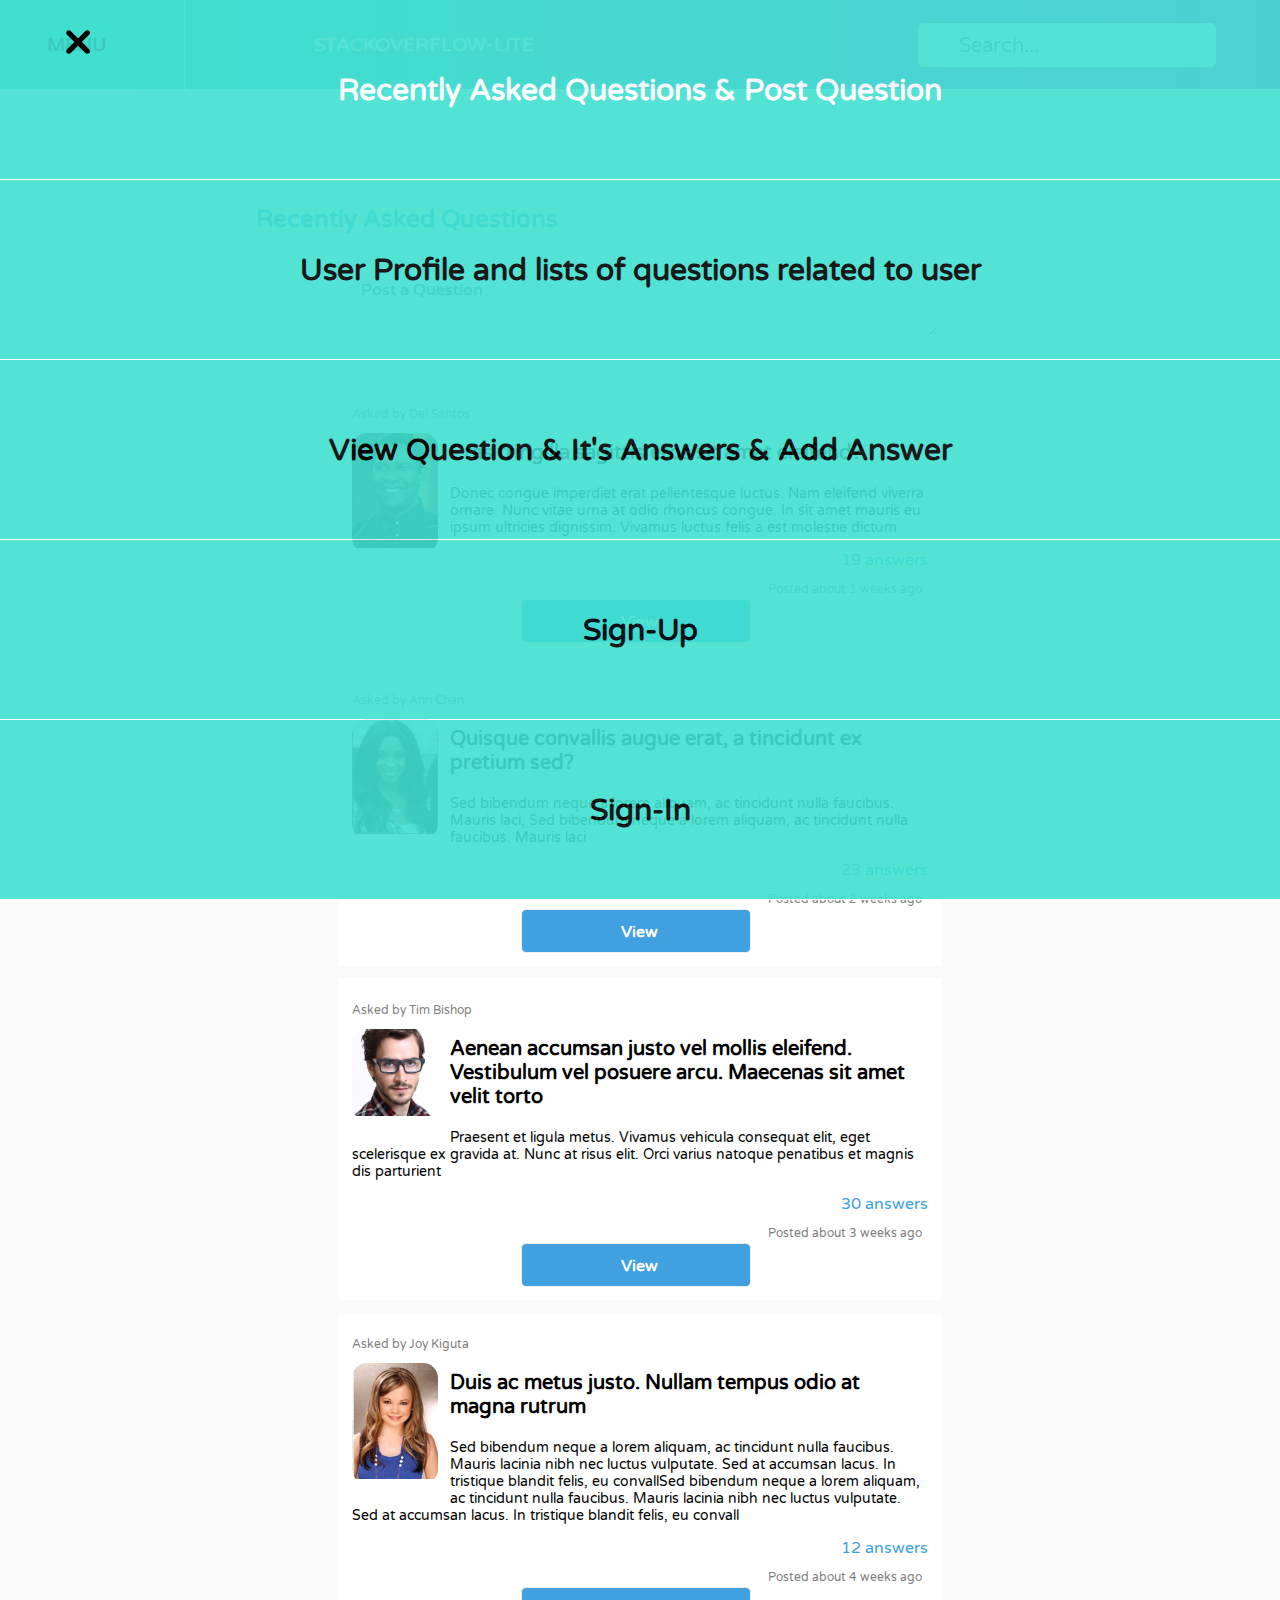
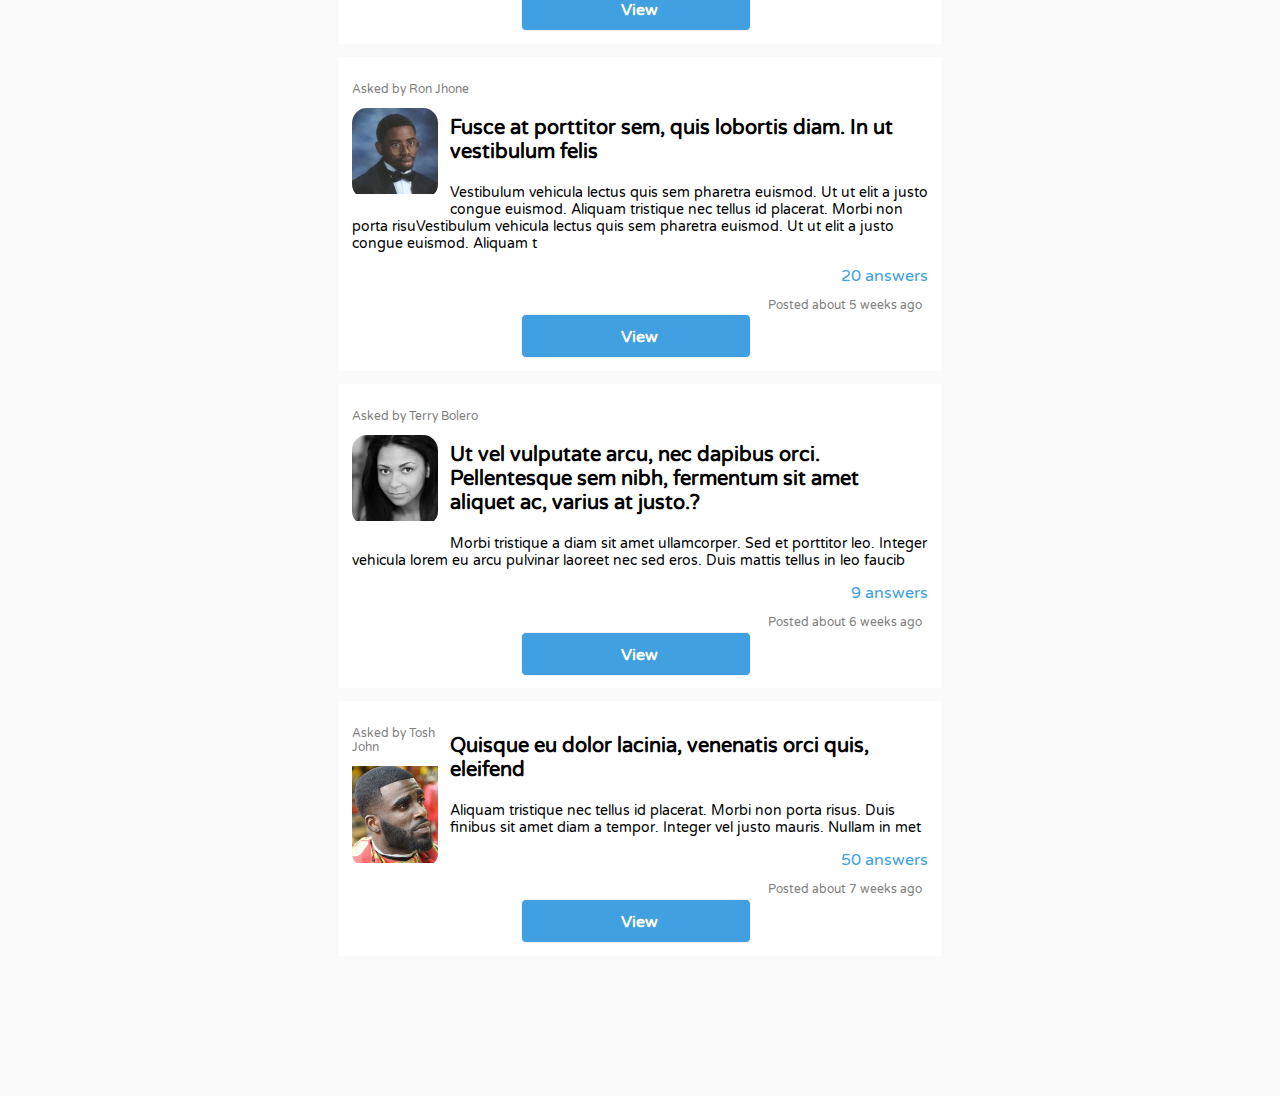
<file: index.html>
<!DOCTYPE html>

<html>

	<head>
		<title>Recently Added Questions</title>
		<meta charset="utf-8">
		<meta name="description" content="The only platform you need to get the answers to your questions.">
		<meta name="keywords" content="questions, answers">
		<link rel="icon" type="image/png" href="images/logo.png" >
		<meta http-equiv="X-UA-Compatible" content="IE=edge">
		<meta name="viewport" content="width=device-width, initial-scale=1">
		<link rel="stylesheet" href="css/main.css" type="text/css">
		<link href="https://fonts.googleapis.com/css?family=Varela+Round" rel="stylesheet">
		<link rel="stylesheet" href="https://use.fontawesome.com/releases/v5.2.0/css/all.css" integrity="sha384-hWVjflwFxL6sNzntih27bfxkr27PmbbK/iSvJ+a4+0owXq79v+lsFkW54bOGbiDQ" crossorigin="anonymous">
	</head>

	<body>
		<div class="whole bg-color">
				<nav>
						<div class="inner-nav" id="menu">
							<div id="menu" class="menu-button fl-l cl-n">
								<i class="fas fa-lg fa-bars"></i>
							</div>

							<h3 id="menu-word" class="f-w-800 fl-l">MENU</h3>
						</div>

						<h3 class="upper m-l-10">StackOverflow-Lite </h3>
						
						<div class="search-box right-addon">
							<i class="fas pos fa-lg fa-search"></i>
							<input type="text" class="search-input" placeholder="Search...">
						</div>
				</nav>

				  <div id="closer" class="close hide">
				  	&#xd7;
				  </div>

  

      <div class="menubody not-visible" id="bodyMenu" >
        <ul>
          <li class="menu-item" ><a href="index.html" class="active">Recently Asked Questions & Post Question</a></li>
          <li class="menu-item" ><a href="UserProfile.html">User Profile and lists of questions related to user</a></li>
          <li class="menu-item" ><a href="ViewQuestion.html">View Question & It's Answers & Add Answer</a></li>
          <li class="menu-item" ><a href="Sign-Up.html">Sign-Up</a></li>
          <li class="menu-item" ><a href="Sign-In.html">Sign-In</a></li>
        </ul>
      </div>

      <h2 class="title themecolor-text">Recently Asked Questions</h2>
			<div class="main-box">
			

				<div class="q-box">
					<textarea id="open-modal" type="" placeholder="Post a Question" ></textarea>
				</div>

				<div class="q-box">

					<p class="q-name fs-12">Asked by Del Santos</p>
					<div class="q-pic">
						<img src="images/user.jpg" />
					</div>

					

					<p class="q-que fs-20 fw-800 ">Cras fringilla sagittis eros sit amet eleifend?</p>

					<p class="q-que-xtr fs-14"> Donec congue imperdiet erat pellentesque luctus. Nam eleifend viverra ornare. Nunc vitae urna at odio rhoncus congue. In sit amet mauris eu ipsum ultricies dignissim. Vivamus luctus felis a est molestie dictum</p>


					
					<div class="specs">
						<div class="spec-answ themecolor-text"><i class="fas fa-pencil-alt"></i> 19 answers</div>
					</div>

					<p class="q-time fs-12 fw-200 ta-r p-r-1">Posted about 1 weeks ago</p>

					<button class="view themecolor-bg  view txt-wht pointer">View</button>
				
				 </div>

				

				 <div class="q-box">

				 	<p class="q-name fs-12">Asked by Ann Chan</p>

					<div class="q-pic">
						<img src="images/six.jpg" />
					</div>
					
					<p class="q-que fs-20 fw-800 ">Quisque convallis augue erat, a tincidunt ex pretium sed?</p>

					<p class="q-que-xtr fs-14">Sed bibendum neque a lorem aliquam, ac tincidunt nulla faucibus. Mauris laci, Sed bibendum neque a lorem aliquam, ac tincidunt nulla faucibus. Mauris laci</p>

					<div class="specs">
						<div class="spec-answ themecolor-text"><i class="fas fa-pencil-alt"></i> 23 answers</div>
					</div>

					<p class="q-time fs-12 fw-200 ta-r p-r-1">Posted about 2 weeks ago</p>

					<button class="view themecolor-bg txt-wht pointer">View</button>
				 </div>

				 

				 <div class="q-box">

				 	<p class="q-name fs-12">Asked by Tim Bishop</p>

					<div class="q-pic">
						<img src="images/two.jpg" />
					</div>
					
					<p class="q-que fs-20 fw-800">Aenean accumsan justo vel mollis eleifend. Vestibulum vel posuere arcu. Maecenas sit amet velit torto</p>

					<p class="q-que-xtr fs-14">Praesent et ligula metus. Vivamus vehicula consequat elit, eget scelerisque ex gravida at. Nunc at risus elit. Orci varius natoque penatibus et magnis dis parturient </p>

					<div class="specs">
						<div class="spec-answ themecolor-text"><i class="fas fa-pencil-alt"></i> 30 answers</div>
					</div>

					<p class="q-time fs-12 fw-200 ta-r p-r-1">Posted about 3 weeks ago</p>

					<button class="view themecolor-bg txt-wht pointer">View</button>
				 </div>

				

				 <div class="q-box">

				 	<p class="q-name fs-12">Asked by Joy Kiguta</p>

					<div class="q-pic">
						<img src="images/five.jpg" />
					</div>
					
					<p class="q-que fs-20 fw-800 ">Duis ac metus justo. Nullam tempus odio at magna rutrum</p>

					<p class="q-que-xtr fs-14">Sed bibendum neque a lorem aliquam, ac tincidunt nulla faucibus. Mauris lacinia nibh nec luctus vulputate. Sed at accumsan lacus. In tristique blandit felis, eu convallSed bibendum neque a lorem aliquam, ac tincidunt nulla faucibus. Mauris lacinia nibh nec luctus vulputate. Sed at accumsan lacus. In tristique blandit felis, eu convall</p>

					<div class="specs">
						<div class="spec-answ themecolor-text"><i class="fas fa-pencil-alt"></i> 12 answers</div>
					</div>

					<p class="q-time fs-12 fw-200 ta-r p-r-1">Posted about 4 weeks ago</p>

					<button class="view themecolor-bg txt-wht pointer">View</button>
				 </div>

				

				 <div class="q-box">

				 	<p class="q-name fs-12">Asked by Ron Jhone</p>

					<div class="q-pic">
						<img src="images/three.jpg" />
					</div>
					
					<p class="q-que fs-20 fw-800 ">Fusce at porttitor sem, quis lobortis diam. In ut vestibulum felis</p>

					<p class="q-que-xtr fs-14" >Vestibulum vehicula lectus quis sem pharetra euismod. Ut ut elit a justo congue euismod. Aliquam tristique nec tellus id placerat. Morbi non porta risuVestibulum vehicula lectus quis sem pharetra euismod. Ut ut elit a justo congue euismod. Aliquam t</p>


					<div class="specs">
						<div class="spec-answ themecolor-text"><i class="fas fa-pencil-alt"></i> 20 answers</div>
					</div>


					<p class="q-time fs-12 fw-200 ta-r p-r-1">Posted about 5 weeks ago</p>

					<button class="view themecolor-bg txt-wht pointer">View</button>
				 </div>

				

				 <div class="q-box">

				 	<p class="q-name fs-12">Asked by Terry Bolero</p>

					<div class="q-pic">
						<img src="images/four.jpg" />
					</div>
					
					<p class="q-que fs-20 fw-800 "> Ut vel vulputate arcu, nec dapibus orci. Pellentesque sem nibh, fermentum sit amet aliquet ac, varius at justo.?</p>

					<p class="q-que-xtr fs-14">Morbi tristique a diam sit amet ullamcorper. Sed et porttitor leo. Integer vehicula lorem eu arcu pulvinar laoreet nec sed eros. Duis mattis tellus in leo faucib</p>

					<div class="specs">
						<div class="spec-answ themecolor-text"><i class="fas fa-pencil-alt"></i> 9 answers</div>
					</div>

					<p class="q-time fs-12 fw-200 ta-r p-r-1">Posted about 6 weeks ago</p>

					<button class="view themecolor-bg txt-wht pointer">View</button>
				 </div>

				 

				 <div class="q-box">
					<div class="q-pic">

						<p class="q-name fs-12">Asked by Tosh John</p>

						<img src="images/one.jpg" />
					</div>
					
					<p class="q-que fs-20 fw-800">Quisque eu dolor lacinia, venenatis orci quis, eleifend</p>

					<p class="q-que-xtr fs-14">Aliquam tristique nec tellus id placerat. Morbi non porta risus. Duis finibus sit amet diam a tempor. Integer vel justo mauris. Nullam in met</p>


					<div class="specs">
						<div class="spec-answ themecolor-text"><i class="fas fa-pencil-alt"></i> 50 answers</div>
					</div>


					<p class="q-time fs-12 fw-200 ta-r p-r-1">Posted about 7 weeks ago</p>

					<button class="view themecolor-bg txt-wht pointer">View</button>
				 </div>

			

			</div>

		</div>

		<div class="overlay is-hidden" id="overlay">

		  <div class="modal-content">

			<span class="button-close" id="close-modal"></span>

			<div class="q-box">
			<h3>Post a Question</h3>

			<input type="text" placeholder="Title">
			<textarea class="add-que">Description......make your question as descriptive as possible</textarea>
			<button class="themecolor-bg w-40 fl-r txt-wht pointer">Post question</button>
			</div>

		  </div>

		</div>

		
	</body>

	 <script type="text/javascript" src="js/main.js"></script>
	 	

</html>
</file>
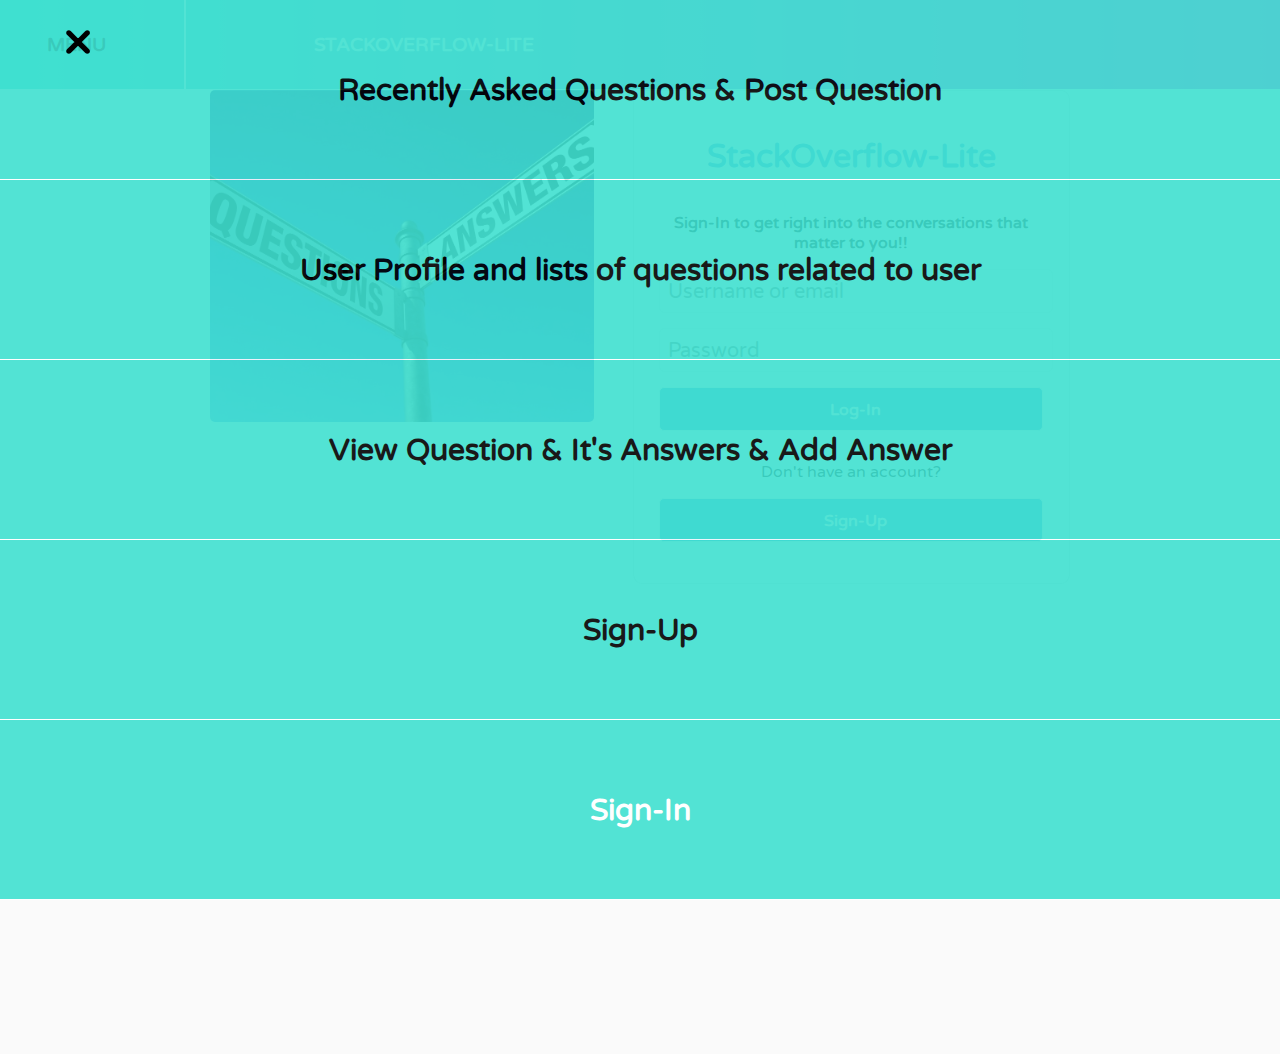
<file: Sign-In.html>
<!DOCTYPE html>
<html>
	
	<head>
		<title>Sign-In</title>
		<meta charset="utf-8">
		<meta name="description" content="The only platform you need to get the answers to your questions.">
		<meta name="keywords" content="questions, answers">
		<meta http-equiv="X-UA-Compatible" content="IE=edge">
		<meta name="viewport" content="width=device-width, initial-scale=1, shrink-to-fit=no">
		<link href="https://fonts.googleapis.com/css?family=Varela+Round" rel="stylesheet">
		<link rel="stylesheet" href="css/main.css" type="text/css">
		<link rel="stylesheet" href="https://use.fontawesome.com/releases/v5.2.0/css/all.css" integrity="sha384-hWVjflwFxL6sNzntih27bfxkr27PmbbK/iSvJ+a4+0owXq79v+lsFkW54bOGbiDQ" crossorigin="anonymous">
		<link rel="icon" type="image/png" href="images/logo.png" >
	</head>

	<body>
		<div class="auth-page container">

			<nav>
					<div class="inner-nav" id="menu">
						<div id="menu" class="menu-button fl-l cl-n">
							<i class="fas fa-lg fa-bars"></i>
						</div>

						<h3 id="menu-word" class="f-w-800 fl-l">MENU</h3>
					</div>

					<h3 class="upper m-l-10">StackOverflow-Lite </h3>
				
				
			</nav>

				  <div id="closer" class="close hide">
				  	&#xd7;
				  </div>

  

      <div class="menubody not-visible" id="bodyMenu" >
        <ul>
          <li class="menu-item" ><a href="index.html">Recently Asked Questions & Post Question</a></li>
          <li class="menu-item" ><a href="UserProfile.html">User Profile and lists of questions related to user</a></li>
          <li class="menu-item" ><a href="ViewQuestion.html">View Question & It's Answers & Add Answer</a></li>
          <li class="menu-item" ><a href="Sign-Up.html">Sign-Up</a></li>
          <li class="menu-item" ><a href="Sign-In.html" class="active">Sign-In</a></li>
        </ul>
      </div>

			<div class="auth-page-centerbox">

				<div class="auth-page-leftside softborder">

					<div class="auth-page-banner">
										
					</div>

			</div>


			<div class="auth-page-rightside">

						<h1 class="themecolor-text centered">StackOverflow-Lite</h1>

						<div class="auth-page-phrase">
							<p class="weight-one centered">Sign-In to get right into the conversations that matter to you!!</p>		
						</div>

						<div class="auth-page-signup">

							<form class="auth-page-form">								
								<input type="text" name="username" placeholder="Username or email" />		
								<input type="password" name="password" placeholder="Password" />
							</form>

							<button class="f-p-signup themecolor-bg txt-wht pointer">Log-In</button>
						</div>

						<div class="auth-page-login">
							<p class="centered">Don't have an account?</p>
							<button class="f-p-login themecolor-bg txt-wht pointer">Sign-Up</button>
						</div>
			</div>

		</div>

	  </div>
	  

	</body>
<script type="text/javascript" src="js/main.js"></script>
</html>
</file>
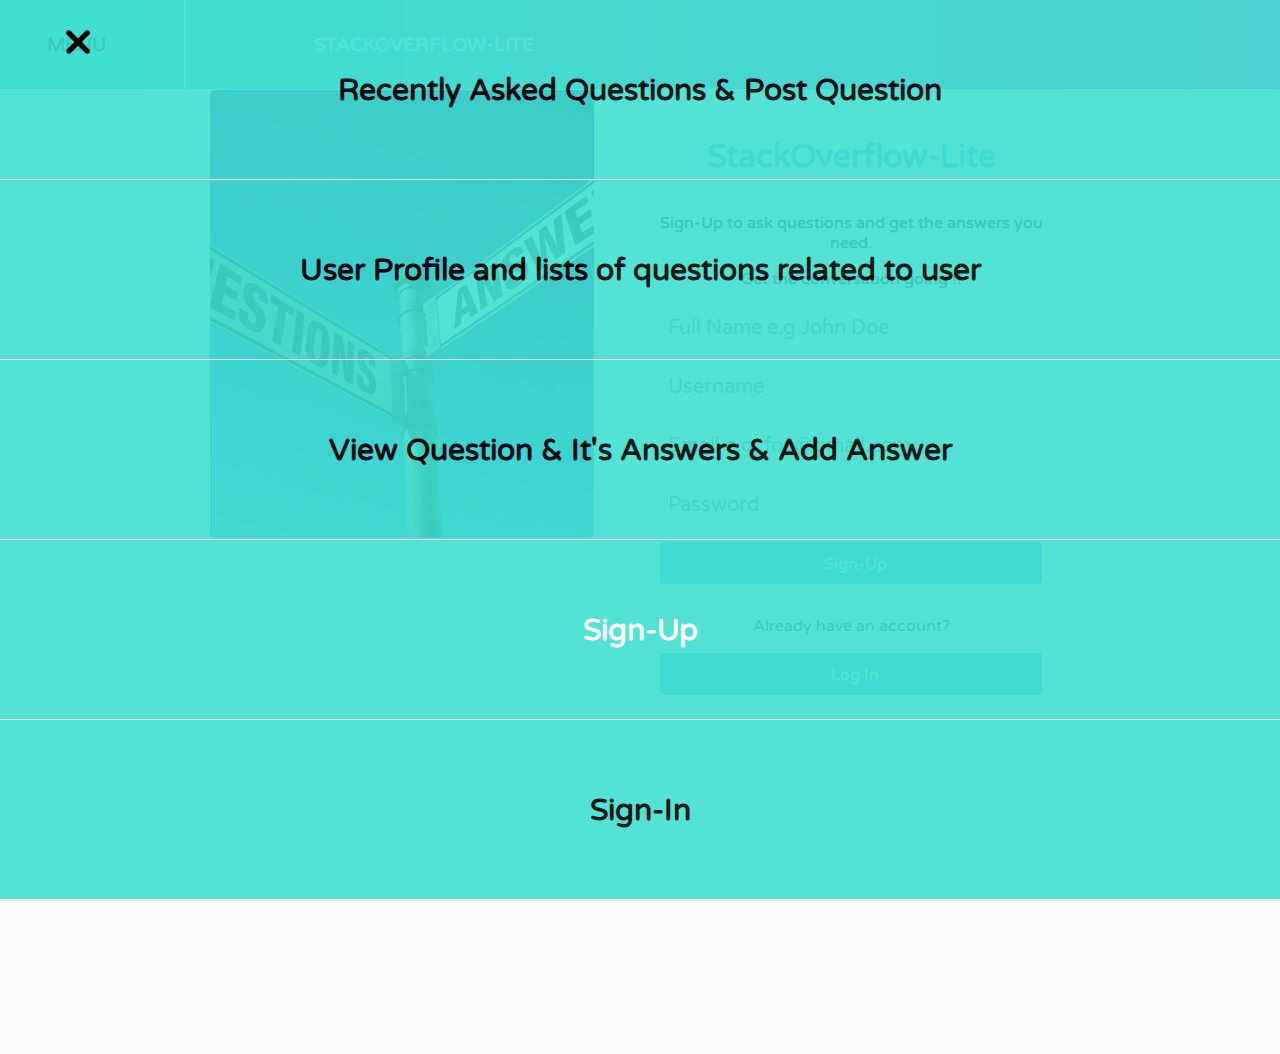
<file: Sign-Up.html>
<!DOCTYPE html>

<html>

	<head>
		<title>Sign-Up</title>
		<meta charset="utf-8">
		<meta name="description" content="The only platform you need to get the answers to your questions.">
		<meta name="keywords" content="questions, answers">
		<meta http-equiv="X-UA-Compatible" content="IE=edge">
		<meta name="viewport" content="width=device-width, initial-scale=1, shrink-to-fit=no">
		<link href="https://fonts.googleapis.com/css?family=Varela+Round" rel="stylesheet">		
		<link rel="stylesheet" href="css/main.css" type="text/css">
		<link rel="stylesheet" href="https://use.fontawesome.com/releases/v5.2.0/css/all.css" integrity="sha384-hWVjflwFxL6sNzntih27bfxkr27PmbbK/iSvJ+a4+0owXq79v+lsFkW54bOGbiDQ" crossorigin="anonymous">
		<link rel="icon" type="image/png" href="images/logo.png" >
	</head>

	<body>
		<div class="auth-page container">
			<nav>
					<div class="inner-nav" id="menu">
						<div id="menu" class="menu-button fl-l cl-n">
							<i class="fas fa-lg fa-bars"></i>
						</div>

						<h3 id="menu-word" class="f-w-800 fl-l">MENU</h3>
					</div>

					<h3 class="upper m-l-10">StackOverflow-Lite </h3>
					
								
			</nav>

				  <div id="closer" class="close hide">
				  	&#xd7;
				  </div>

  

      <div class="menubody not-visible" id="bodyMenu" >
        <ul>
          <li class="menu-item" ><a href="index.html">Recently Asked Questions & Post Question</a></li>
          <li class="menu-item" ><a href="UserProfile.html">User Profile and lists of questions related to user</a></li>
          <li class="menu-item" ><a href="ViewQuestion.html">View Question & It's Answers & Add Answer</a></li>
          <li class="menu-item" ><a href="Sign-Up.html" class="active">Sign-Up</a></li>
          <li class="menu-item" ><a href="Sign-In.html">Sign-In</a></li>
        </ul>
      </div>

				<div class="auth-page-centerbox">

					<div class="auth-page-leftside softborder">

						<div class="auth-page-banner b-2">
											
						</div>

					</div>

					<div class="auth-page-rightside">

						<h1 class="themecolor-text centered">StackOverflow-Lite</h1>

						<div class="auth-page-phrase">
							<p class="weight-one centered">Sign-Up to ask questions and get the answers you need.</p>
							<p class="weight-two centered">Get the conversation going !!</p>
						</div>

						<div class="auth-page-signup">

							<form class="auth-page-form">
								<input type="text" name="full-name" placeholder="Full Name e.g John Doe" />
								<input type="text" name="username" placeholder="Username" />
								<input type="email" name="email" placeholder="Email e.g. foo@gmail.com" />			
								<input type="password" name="password" placeholder="Password" />
							</form>

							<button class="f-p-signup themecolor-bg txt-wht pointer">Sign-Up</button>

						</div>

						<div class="auth-page-login">
							<p class="centered">Already have an account?</p>
							<button class="f-p-login themecolor-bg txt-wht pointer">Log In</button>
						</div>

					</div>
				</div>

		</div> 
		

	</body>
<script type="text/javascript" src="js/main.js"></script>
</html>
</file>
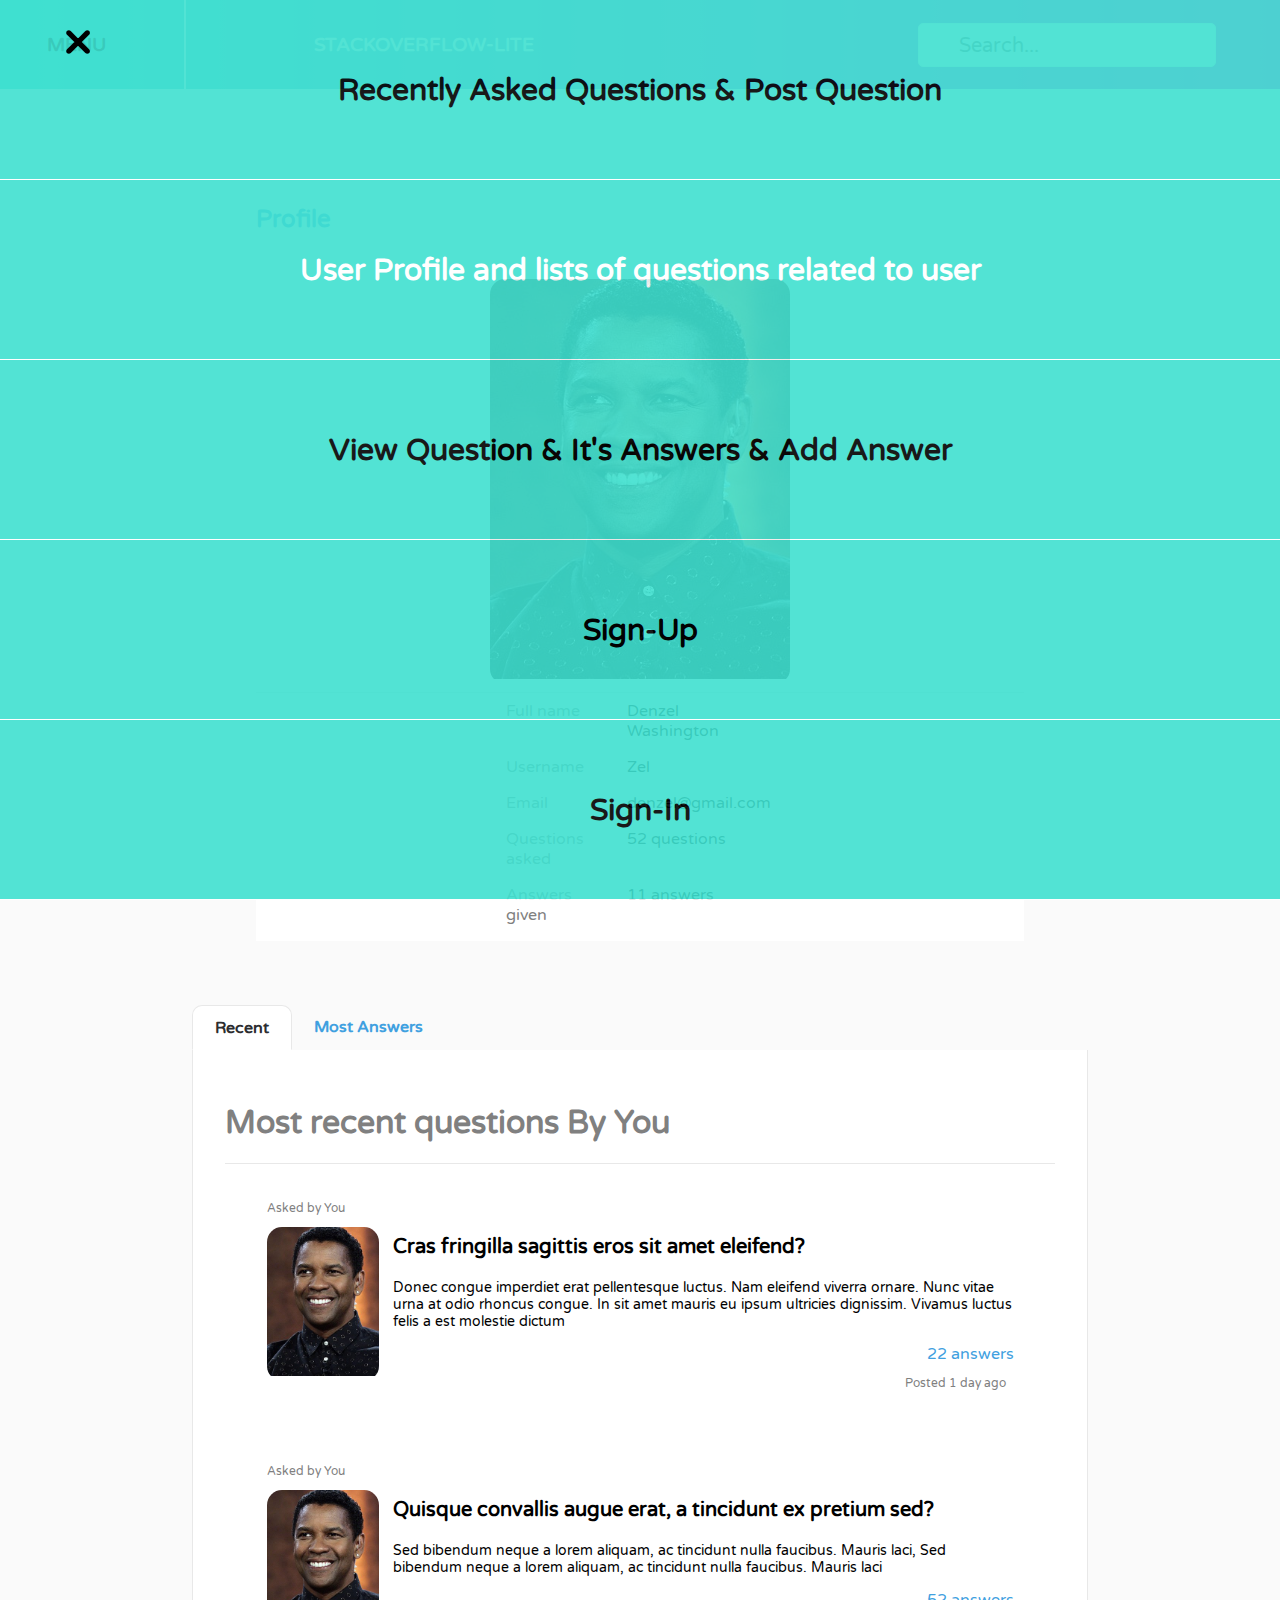
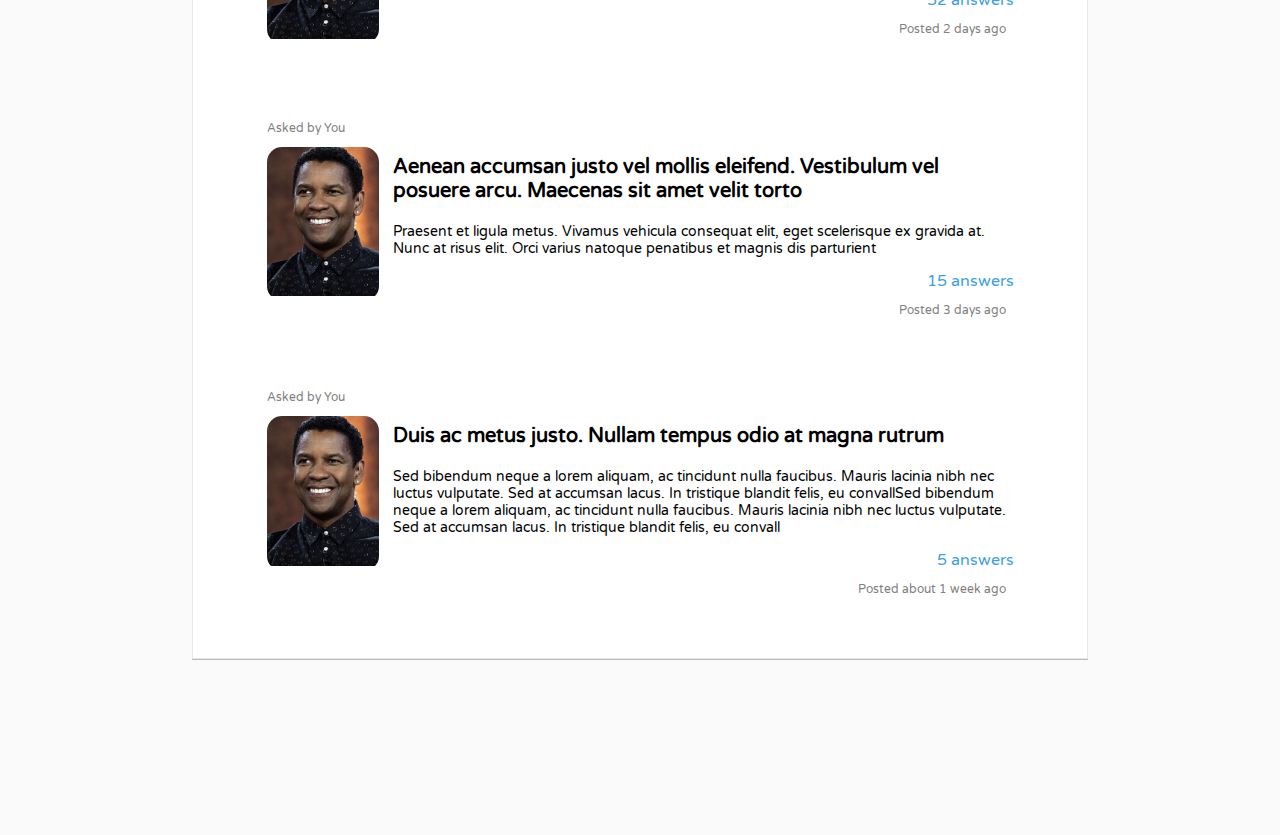
<file: UserProfile.html>
<!DOCTYPE html>

<html>

	<head>
		<title>User Profile</title>
		<meta charset="utf-8">
		<meta name="description" content="The only platform you need to get the answers to your questions.">
		<meta name="keywords" content="questions, answers">
		<meta http-equiv="X-UA-Compatible" content="IE=edge">
		<meta name="viewport" content="width=device-width, initial-scale=1">
		<link href="https://fonts.googleapis.com/css?family=Varela+Round" rel="stylesheet">
		<link rel="stylesheet" href="css/main.css" type="text/css">
		<link rel="stylesheet" href="https://use.fontawesome.com/releases/v5.2.0/css/all.css" integrity="sha384-hWVjflwFxL6sNzntih27bfxkr27PmbbK/iSvJ+a4+0owXq79v+lsFkW54bOGbiDQ" crossorigin="anonymous">
		<link rel="icon" type="image/png" href="images/logo.png" >
	</head>

	<body class="bg-color">
		<div class="whole">
			<nav>
					<div class="inner-nav" id="menu">
						<div id="menu" class="menu-button fl-l cl-n">
							<i class="fas fa-lg fa-bars"></i>
						</div>

						<h3 id="menu-word" class="f-w-800 fl-l">MENU</h3>
					</div>

					<h3 class="upper m-l-10">StackOverflow-Lite </h3>
					
					<div class="search-box right-addon">
						<i class="fas pos fa-lg fa-search"></i>
						<input type="text" class="search-input" placeholder="Search...">
					</div>
				
			</nav>

				  <div id="closer" class="close hide">
				  	&#xd7;
				  </div>

  

      <div class="menubody not-visible" id="bodyMenu" >
        <ul>
          <li class="menu-item" ><a href="index.html">Recently Asked Questions & Post Question</a></li>
          <li class="menu-item" ><a href="UserProfile.html" class="active">User Profile and lists of questions related to user</a></li>
          <li class="menu-item" ><a href="ViewQuestion.html">View Question & It's Answers & Add Answer</a></li>
          <li class="menu-item" ><a href="Sign-Up.html">Sign-Up</a></li>
          <li class="menu-item" ><a href="Sign-In.html">Sign-In</a></li>
        </ul>
      </div>


      <h2 class="title themecolor-text">Profile</h2>

		<div class="profile-box">
				<div class="profile-image">
					<img src="images/user.jpg">
				</div>

				<hr />

				<div class="profile-details">
					<p class="prof-label">Full name</p> <p class="prof-deet">Denzel Washington</p>
					<p class="prof-label">Username</p> <p class="prof-deet">Zel</p>
					<p class="prof-label">Email</p> <p class="prof-deet">denzel@gmail.com</p>
					<p class="prof-label">Questions asked</p> <p class="prof-deet">52 questions</p>
					<p class="prof-label">Answers given</p> <p class="prof-deet">11 answers</p>
				</div>

      	  </div>


      	  <div class="toggleable">
		  
      	  	<div class="tog-nav">
      	  		<div class="tog-nav-item selected fw-800" id="tab-one-button" >Recent</div>
      	  		<p class="tog-nav-item not-selected fw-800" id="tab-two-button">Most Answers</p>
			</div>

      	<!- TAB ONE CONTENT ->

				<div class="tog-pane show-this" id="tab-one-content">

      			<h1 class="fw-900 txt-grey">Most recent questions By You</h1>

      			<hr>

      			<div class="q-box">
					<p class="q-name fs-12">Asked by You</p>
					<div class="q-pic">
						<img src="images/user.jpg" />
					</div>

					

					<p class="q-que fs-20 fw-800 ">Cras fringilla sagittis eros sit amet eleifend?</p>

					<p class="q-que-xtr fs-14"> Donec congue imperdiet erat pellentesque luctus. Nam eleifend viverra ornare. Nunc vitae urna at odio rhoncus congue. In sit amet mauris eu ipsum ultricies dignissim. Vivamus luctus felis a est molestie dictum</p>


					<div class="specs">
						<div class="spec-answ themecolor-text"><i class="fas fa-pencil-alt"></i> 22 answers</div>
					</div>


					<p class="q-time fs-12 fw-200 ta-r p-r-1">Posted 1 day ago</p>

	
				
				 </div>

				

				 <div class="q-box">

				 	<p class="q-name fs-12">Asked by You</p>

					<div class="q-pic">
						<img src="images/user.jpg" />
					</div>
					
					<p class="q-que fs-20 fw-800 ">Quisque convallis augue erat, a tincidunt ex pretium sed?</p>

					<p class="q-que-xtr fs-14">Sed bibendum neque a lorem aliquam, ac tincidunt nulla faucibus. Mauris laci, Sed bibendum neque a lorem aliquam, ac tincidunt nulla faucibus. Mauris laci</p>

					<div class="specs">
						<div class="spec-answ themecolor-text"><i class="fas fa-pencil-alt"></i> 52 answers</div>
					</div>

					<p class="q-time fs-12 fw-200 ta-r p-r-1">Posted 2 days ago</p>

				 </div>

				 

				 <div class="q-box">

				 	<p class="q-name fs-12">Asked by You</p>

					<div class="q-pic">
						<img src="images/user.jpg" />
					</div>
					
					<p class="q-que fs-20 fw-800">Aenean accumsan justo vel mollis eleifend. Vestibulum vel posuere arcu. Maecenas sit amet velit torto</p>

					<p class="q-que-xtr fs-14">Praesent et ligula metus. Vivamus vehicula consequat elit, eget scelerisque ex gravida at. Nunc at risus elit. Orci varius natoque penatibus et magnis dis parturient </p>

					<div class="specs">
						<div class="spec-answ themecolor-text"><i class="fas fa-pencil-alt"></i> 15 answers</div>
					</div>

					<p class="q-time fs-12 fw-200 ta-r p-r-1">Posted 3 days ago</p>

				 </div>

				

				 <div class="q-box">

				 	<p class="q-name fs-12">Asked by You</p>

					<div class="q-pic">
						<img src="images/user.jpg" />
					</div>
					
					<p class="q-que fs-20 fw-800 ">Duis ac metus justo. Nullam tempus odio at magna rutrum</p>

					<p class="q-que-xtr fs-14">Sed bibendum neque a lorem aliquam, ac tincidunt nulla faucibus. Mauris lacinia nibh nec luctus vulputate. Sed at accumsan lacus. In tristique blandit felis, eu convallSed bibendum neque a lorem aliquam, ac tincidunt nulla faucibus. Mauris lacinia nibh nec luctus vulputate. Sed at accumsan lacus. In tristique blandit felis, eu convall</p>

					<div class="specs">
						<div class="spec-answ themecolor-text"><i class="fas fa-pencil-alt"></i> 5 answers</div>
					</div>

					<p class="q-time fs-12 fw-200 ta-r p-r-1">Posted about 1 week ago</p>

				</div>

				
				
      </div>

      <!- END OF TAG ONE CONTENT ->


      <!- TAB TWO CONTENT ->

           		<div class="tog-pane hide-this" id="tab-two-content">

					<h1 class="fw-900 txt-grey">Questions you asked with most answers</h1>

					<hr>

						<div class="q-box">


							<p class="q-name fs-12">Asked by You</p>
							<div class="q-pic">
								<img src="images/user.jpg" />
							</div>

							<p class="q-que fs-20 fw-800">Quisque eu dolor lacinia, venenatis orci quis, eleifend</p>

							<p class="q-que-xtr fs-14">Aliquam tristique nec tellus id placerat. Morbi non porta risus. Duis finibus sit amet diam a tempor. Integer vel justo mauris. Nullam in met</p>



							

							<div class="specs">
								<div class="spec-answ themecolor-text"><i class="fas fa-pencil-alt"></i> 56 answers</div>
							</div>
							<p class="q-time fs-12 fw-200 ta-r p-r-1">Posted about 3 weeks ago</p>

			
						
						</div>

				

				<div class="q-box">

				 	<p class="q-name fs-12">Asked by You</p>

					<div class="q-pic">
						<img src="images/user.jpg" />
					</div>
					
					<p class="q-que fs-20 fw-800">Aenean accumsan justo vel mollis eleifend. Vestibulum vel posuere arcu. Maecenas sit amet velit torto</p>

					<p class="q-que-xtr fs-14">Praesent et ligula metus. Vivamus vehicula consequat elit, eget scelerisque ex gravida at. Nunc at risus elit. Orci varius natoque penatibus et magnis dis parturient </p>

					<div class="specs">
						<div class="spec-answ themecolor-text"><i class="fas fa-pencil-alt"></i> 52 answers</div>
					</div>
					<p class="q-time fs-12 fw-200 ta-r p-r-1">Posted about 3 weeks ago</p>

				</div>

				 

				 <div class="q-box">

				 	<p class="q-name fs-12">Asked by You</p>

					<div class="q-pic">
						<img src="images/user.jpg" />
					</div>
					
					<p class="q-que fs-20 fw-800 ">Quisque convallis augue erat, a tincidunt ex pretium sed?</p>

					<p class="q-que-xtr fs-14">Sed bibendum neque a lorem aliquam, ac tincidunt nulla faucibus. Mauris laci, Sed bibendum neque a lorem aliquam, ac tincidunt nulla faucibus. Mauris laci</p>
					
					
	

					<div class="specs">
						<div class="spec-answ themecolor-text"><i class="fas fa-pencil-alt"></i> 50 answers</div>
					</div>

					<p class="q-time fs-12 fw-200 ta-r p-r-1">Posted about 2 weeks ago</p>

				</div>

				

				 <div class="q-box">

				 	<p class="q-name fs-12">Asked by You</p>

					<div class="q-pic">
						<img src="images/user.jpg" />
					</div>
					
					<p class="q-que fs-20 fw-800 ">Duis ac metus justo. Nullam tempus odio at magna rutrum</p>

					<p class="q-que-xtr fs-14">Sed bibendum neque a lorem aliquam, ac tincidunt nulla faucibus. Mauris lacinia nibh nec luctus vulputate. Sed at accumsan lacus. In tristique blandit felis, eu convallSed bibendum neque a lorem aliquam, ac tincidunt nulla faucibus. Mauris lacinia nibh nec luctus vulputate. Sed at accumsan lacus. In tristique blandit felis, eu convall</p>

					<div class="specs">
						<div class="spec-answ themecolor-text"><i class="fas fa-pencil-alt"></i> 45 answers</div>
					</div>

					<p class="q-time fs-12 fw-200 ta-r p-r-1">Posted about 2 weeks ago</p>

				</div>

				

				 <div class="q-box">

				 	<p class="q-name fs-12">Asked by You</p>

					<div class="q-pic">
						<img src="images/user.jpg" />
					</div>
					
					<p class="q-que fs-20 fw-800 ">Fusce at porttitor sem, quis lobortis diam. In ut vestibulum felis</p>

					<p class="q-que-xtr fs-14" >Vestibulum vehicula lectus quis sem pharetra euismod. Ut ut elit a justo congue euismod. Aliquam tristique nec tellus id placerat. Morbi non porta risuVestibulum vehicula lectus quis sem pharetra euismod. Ut ut elit a justo congue euismod. Aliquam t</p>

					<div class="specs">
						<div class="spec-answ themecolor-text"><i class="fas fa-pencil-alt"></i> 41 answers</div>
					</div>

					<p class="q-time fs-12 fw-200 ta-r p-r-1">Posted about 2 weeks ago</p>


				</div>

				

				<div class="q-box">

				 	<p class="q-name fs-12">Asked by You</p>

					<div class="q-pic">
						<img src="images/user.jpg" />
					</div>
					
					<p class="q-que fs-20 fw-800 "> Ut vel vulputate arcu, nec dapibus orci. Pellentesque sem nibh, fermentum sit amet aliquet ac, varius at justo.?</p>

					<p class="q-que-xtr fs-14">Morbi tristique a diam sit amet ullamcorper. Sed et porttitor leo. Integer vehicula lorem eu arcu pulvinar laoreet nec sed eros. Duis mattis tellus in leo faucib</p>

					<div class="specs">
						<div class="spec-answ themecolor-text"><i class="fas fa-pencil-alt"></i> 37 answers</div>
					</div>

					<p class="q-time fs-12 fw-200 ta-r p-r-1">Posted about 1 weeks ago</p>

				</div>

				 

				 <div class="q-box">
					<div class="q-pic">

						<p class="q-name fs-12">Asked by You</p>

						<img src="images/user.jpg" />
					</div>
					
					
					<p class="q-que fs-20 fw-800 ">Cras fringilla sagittis eros sit amet eleifend?</p>

					<p class="q-que-xtr fs-14"> Donec congue imperdiet erat pellentesque luctus. Nam eleifend viverra ornare. Nunc vitae urna at odio rhoncus congue. In sit amet mauris eu ipsum ultricies dignissim. Vivamus luctus felis a est molestie dictum</p>
					

					<div class="specs">
						<div class="spec-answ themecolor-text"><i class="fas fa-pencil-alt"></i> 22 answers</div>
					</div>

					<p class="q-time fs-12 fw-200 ta-r p-r-1">Posted about 1 weeks ago</p>

				</div>
      </div>
      <!- END OF TAB TWO CONTENT ->

</div>
</div>


</body>
<script type="text/javascript" src="js/main.js"></script>
<script type="text/javascript" src="js/tab.js"></script>

</html>
</file>
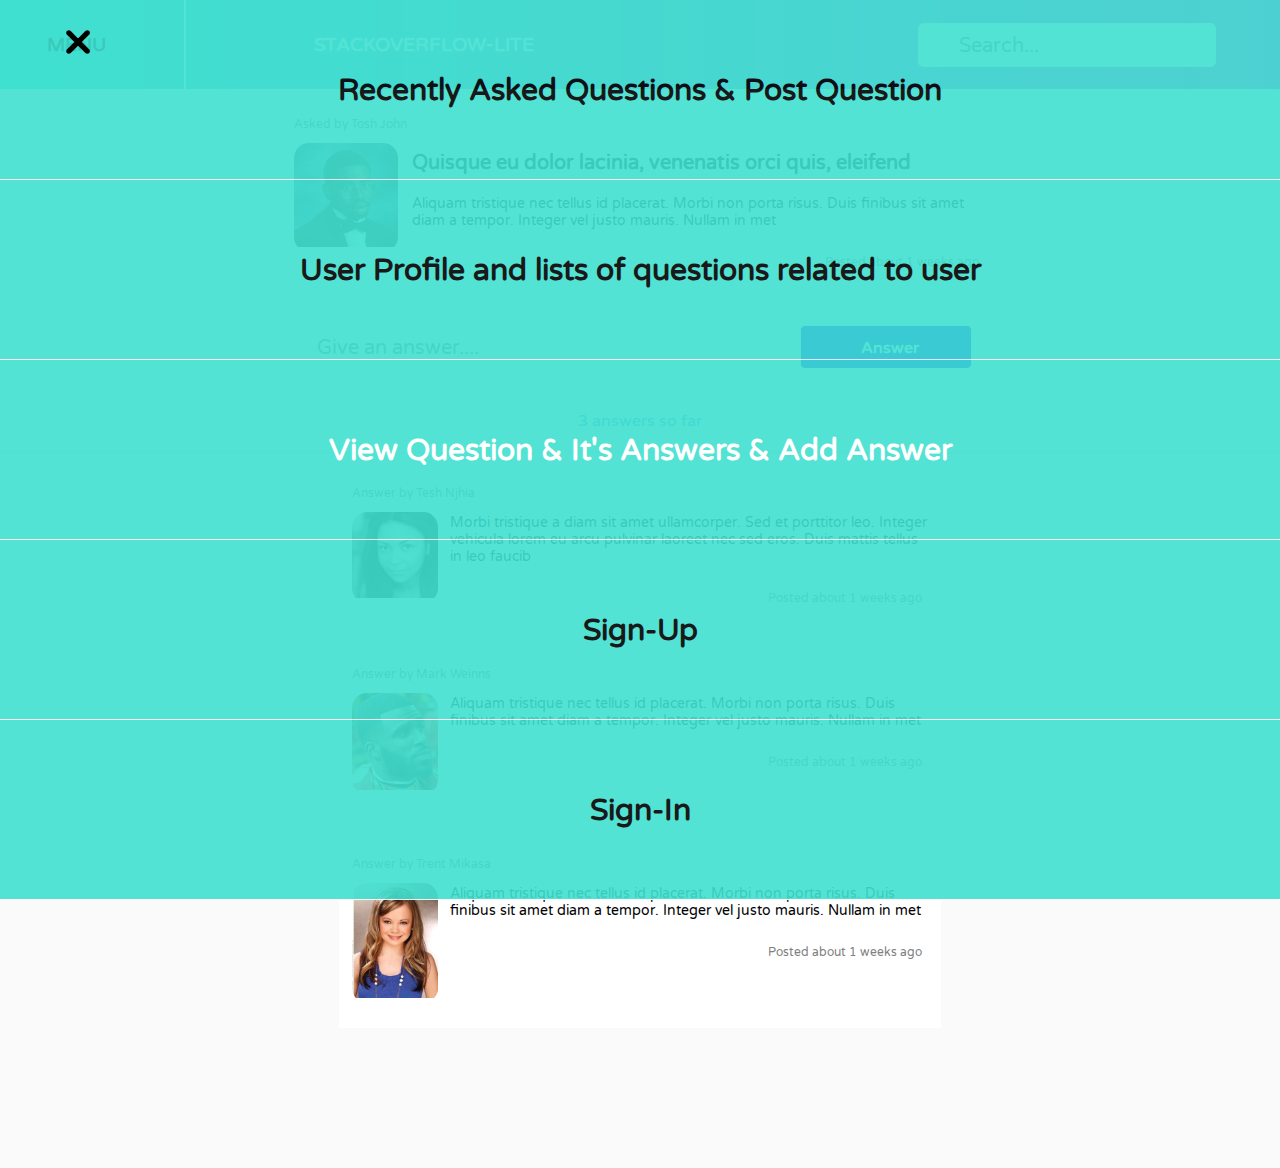
<file: ViewQuestion.html>
<!DOCTYPE html>

<html>

	<head>
		<title>View Question</title>
		<meta charset="utf-8">
		<meta name="description" content="The only platform you need to get the answers to your questions.">
		<meta name="keywords" content="questions, answers">
		<link href="https://fonts.googleapis.com/css?family=Varela+Round" rel="stylesheet">
		<meta http-equiv="X-UA-Compatible" content="IE=edge">
		<meta name="viewport" content="width=device-width, initial-scale=1">
		<link rel="stylesheet" href="css/main.css" type="text/css">
		<link rel="stylesheet" href="https://use.fontawesome.com/releases/v5.2.0/css/all.css" integrity="sha384-hWVjflwFxL6sNzntih27bfxkr27PmbbK/iSvJ+a4+0owXq79v+lsFkW54bOGbiDQ" crossorigin="anonymous">
		<link rel="icon" type="image/png" href="images/logo.png" >
	</head>

	<body>
		<div class="whole bg-color">
			<nav>
				<div class="inner-nav" id="menu">
					<div id="menu" class="menu-button fl-l cl-n">
						<i class="fas fa-lg fa-bars"></i>
					</div>

					<h3 id="menu-word" class="f-w-800 fl-l">MENU</h3>
				</div>

				<h3 class="upper m-l-10">StackOverflow-Lite </h3>

				<div class="search-box right-addon">
					<i class="fas pos fa-lg fa-search"></i>
					<input type="text" class="search-input" placeholder="Search...">
				</div>
				
			</nav>

				  <div id="closer" class="close hide">
				  	&#xd7;
				  </div>

  

			  <div class="menubody not-visible" id="bodyMenu" >
				<ul>
		          <li class="menu-item" ><a href="index.html">Recently Asked Questions & Post Question</a></li>
		          <li class="menu-item" ><a href="UserProfile.html">User Profile and lists of questions related to user</a></li>
		          <li class="menu-item" ><a href="ViewQuestion.html" class="active">View Question & It's Answers & Add Answer</a></li>
		          <li class="menu-item" ><a href="Sign-Up.html">Sign-Up</a></li>
		          <li class="menu-item" ><a href="Sign-In.html">Sign-In</a></li>
		        </ul>
			  </div>

		  <div class="que-box">
				<div class="q-box">

      				<p class="q-name fs-12">Asked by Tosh John</p>

					<div class="q-pic">
						<img src="images/three.jpg" />
					</div>
					
					<p class="q-que fs-20 fw-800">Quisque eu dolor lacinia, venenatis orci quis, eleifend</p>

					<p class="q-que-xtr fs-14">Aliquam tristique nec tellus id placerat. Morbi non porta risus. Duis finibus sit amet diam a tempor. Integer vel justo mauris. Nullam in met</p>

					<p class="q-time fs-12 fw-200 ta-r p-r-1">Posted about 1 weeks ago</p>

					
				 </div>

				 <div class="comm-box">
						 <div class="comment-box">
							<input type="text" placeholder="Give an answer...." />
							<button class="add-comm">Answer</button>
						 </div>
					</div>


		</div>
				<div class="specs p-1 block">
						<div class="spec-answ themecolor-text"><i class="fas fa-pencil-alt"></i> 3 answers so far</div> 
				</div>

				 <hr />



				 <div class="ans-box">


				 	<div class="q-box">

						<p class="q-name fs-12">Answer by Tesh Njhia</p>

						<div class="q-pic">
							<img src="images/four.jpg" />
						</div>					
					
						<p class="q-que-xtr fs-14">Morbi tristique a diam sit amet ullamcorper. Sed et porttitor leo. Integer vehicula lorem eu arcu pulvinar laoreet nec sed eros. Duis mattis tellus in leo faucib</p>

						<p class="q-time fs-12 fw-200 ta-r p-r-1">Posted about 1 weeks ago</p>

					
					</div>


				 	<div class="q-box">
				 		<p class="q-name fs-12">Answer by Mark Weinns</p>
						<div class="q-pic">
							<img src="images/one.jpg" />
						</div>
						
					     <p class="q-que-xtr fs-14">Aliquam tristique nec tellus id placerat. Morbi non porta risus. Duis finibus sit amet diam a tempor. Integer vel justo mauris. Nullam in met</p>

						  <p class="q-time fs-12 fw-200 ta-r p-r-1">Posted about 1 weeks ago</p>					
					</div>


				 <div class="q-box">

				 	<p class="q-name fs-12">Answer by Trent Mikasa</p>

					<div class="q-pic">
						<img src="images/five.jpg" />
					</div>	

					<p class="q-que-xtr fs-14">Aliquam tristique nec tellus id placerat. Morbi non porta risus. Duis finibus sit amet diam a tempor. Integer vel justo mauris. Nullam in met</p>

					<p class="q-time fs-12 fw-200 ta-r p-r-1">Posted about 1 weeks ago</p>

					
				 </div>



	</div>
</div>



</body>
<script type="text/javascript" src="js/main.js"></script>
</html>
</file>
<file: css/main.css>
body {
  margin: 0;
  padding: 0;
  font-family: 'Varela Round', sans-serif !important;
  font-size: 16px;
}

input, textarea, select, button {
    text-rendering: auto;
    color: initial;
    letter-spacing: normal;
    word-spacing: normal;
    text-transform: none;
    text-indent: 0px;
    text-shadow: none;
    display: inline-block;
    margin: 0em;
    border: 1px solid #efefef;
    font-size: 16px;
    padding: 9px 0 7px 8px;
    background: #fafafa;
    width: 100%;
    -webkit-appearance: none;
    border-radius: 5px;
    margin-bottom: 15px;
    font-weight: 600;
    line-height: 26px;
          font-family: 'Varela Round', sans-serif !important;

  }

input[type="text"], input[type="password"], input[type="email"]
{
    font-size:20px;
      font-family: 'Varela Round', sans-serif !important;
      color: grey;
      font-weight: 400;

}

.pointer{
  cursor: pointer !important;
}

.m-auto{
  display: block;
  margin: 0 auto;

}

/* MARGIN */
.m-l-10{margin-left: 10%;}
.m-r-50{margin-right: 50%;}
/*FONT SIZE*/
.fs-1 {font-size: 1px;}
.fs-2 {font-size: 2px;}
.fs-3 {font-size: 3px;}
.fs-4 {font-size: 4px;}
.fs-5 {font-size: 5px;}
.fs-6 {font-size: 6px;}
.fs-7 {font-size: 7px;}
.fs-8 {font-size: 8px;}
.fs-9 {font-size: 9px;}
.fs-10 {font-size: 10px;}
.fs-11 {font-size: 11px;}
.fs-12 {font-size: 12px;}
.fs-13 {font-size: 13px;}
.fs-14 {font-size: 14px;}
.fs-15 {font-size: 15px;}
.fs-16 {font-size: 16px;}
.fs-17 {font-size: 17px;}
.fs-18 {font-size: 18px;}
.fs-19 {font-size: 19px;}
.fs-20 {font-size: 20px;}
.fs-21 {font-size: 21px;}
.fs-22 {font-size: 22px;}
.fs-23 {font-size: 23px;}
.fs-24 {font-size: 24px;}
.fs-25 {font-size: 25px;}

/*font weight */

.fw-100{font-weight: 100;}
.fw-200{font-weight: 200;}
.fw-300{font-weight: 300;}
.fw-400{font-weight: 400;}
.fw-500{font-weight: 500;}
.fw-600{font-weight: 600;}
.fw-700{font-weight: 700;}
.fw-800{font-weight: 800;}
.fw-900{font-weight: 900;}

/*floats*/

.fl-l{float:left;}
.fl-r{float: right;}
.cl-r{clear: right;}
.cl-l{clear: left;}
.cl-b{clear:both;}
.cl-n{clear: none;}

/*TEXT-ALIGN*/
.ta-r{text-align: right;}
.ta-l{text-align: left;}
.ta-c{text-align: center;}

/*PADDING*/
.p-r-1{padding-right: 1%;}
.p-r-2{padding-right: 2%;}
.p-r-3{padding-right: 3%;}
.p-r-4{padding-right: 4%;}
.p-r-5{padding-right: 5%;}
.p-1{padding: 1%;}

/*COLOURED TEXTS*/
.txt-wht{
  color: white;
}

.txt-grey{
  color: grey;
}
/*widths*/
.w-40{
  width:40%;
}
/*KEYFRAMES*/

@keyframes hide{
  from {
    opacity: 1;
  }

  to {
    opacity: 0;
  }
}

@keyframes show{
  from {
    opacity: 0;
  }

  to {
    opacity: 1;
  }
}

@keyframes liftup{
  from{
    transform: translateY(0);
  }

  to {
    transform: translateY(-100%);
  }
}

@keyframes dropdown{
  from {
    transform: translateY(-100%);
  }waw

  to {
    transform: translateY(0);
  }
}


/*AUTH PAGES STYLING- Sign-Up and Sign-In pages*/
.bg-color{
	background-color: #fafafa;
}

.softborder{
	border-radius: 5px;

}

.theme-shadow{
	box-shadow: 0 0 15px #cc0000;
}

.container{
	position: absolute;
	top: 0;
	width: 100%;

}



.themecolor-bg{
	background-color:  #40a0e0;
}

.themecolor-text{
	color: #40a0e0;
}
.weight-one{
	font-weight: bold;
}

.weight-two{
	font-weight: bolder;
}

/* UPPERCASE*/
.upper{
    text-transform: uppercase;
}

.auth-page{
	background-color: #fafafa;
	padding-bottom: 5%;
  padding-top: 20%;

}
.auth-page-centerbox{
	display:flex;
	justify-content: center;
	align-content: center;
	align-items: flex-start;
	margin-top: 20%;
	min-height: 100vh;

}

.auth-page-leftside{
	overflow: hidden;
	width:30%;
	display: none;
}

.auth-page-rightside{
	display: flex;
	flex-direction: column;
	justify-content: center;
	border-radius: 2%;
	border: 1px solid #e6e6e6;
	width:100%;
	margin-left: 3%;
	padding: 2%;
	background-color: white;
}


.auth-page-banner{
	display: block;
	float:left;
	width:100%;
  background-image:url("../images/question (1).jpg");
  background-repeat: none;
  background-size: cover;
  background-position: center;
  height: 32vw;
}

.b-2{
    height: 35vw !important;
}

.auth-page-banner img{
	width: 100%;
}

.q-box{
	display: block;
	width: 90%;
  overflow: auto;
  background-color: white;
  margin: 0 auto;
  margin-bottom: 5%;
  padding: 2%;
  overflow-x: hidden;
}

.q-pic{
	width: 20%;
	display: block;
	float: left;
	overflow: hidden;
	border-radius: 15px;
  margin-right: 2%;
  margin-bottom: 2%;
	
}

.q-name{
  display: block;
  color: grey;
}
.q-time{
    color: grey;
    clear:both;
    float: right;
    clear: right;
}

.q-pic img{
	width: 100%;
}

nav {
  position: fixed;
  top: 0;
  left: 0;
  display: flex;
  align-items: center;
	background: linear-gradient(to right, #40e0d0 , #d040e0);
	color: white;
	padding-left:20px;
  overflow: auto;
  width:100%;

}

.main-box{
	display: block;
	width: 100%;
  margin: 0 auto;
}

.whole{
  display: block;
  margin: 0 auto;
  margin-top: 20%;
  padding-bottom: 10%;
}
.menubody {
    display: block;
    position: fixed;
    top: 0;
    left: 0;
    width: 100%;
    height: 100%;
    background-color: #40e0d0;
    z-index: 200;
    opacity: 0.9;
}

.hidden{
	display: none ;
	opacity: 0 ;
}

.show{
	display: block;
	
}

.hide{
  animation-name: hide;
  animation-duration: 0.5s;
  animation-fill-mode: forwards;
}

.close{
  position: fixed;
  top:1%;
  left:5%;
  font-size: 50px;
  font-weight: bold;
  color: black;
  z-index:100;
  cursor: pointer;
  z-index: 202;
}

.not-visible{
  animation-name: liftup;
  animation-duration: 0.5s;
  animation-fill-mode: forwards;
}

.visible{
  animation-name: dropdown;
  animation-duration: 0.5s;
  animation-fill-mode: forwards;
}

.menubody ul{
  display: block;
  width:100%;
  height: 100%;
  margin: 0 auto;
  text-align: center;
    text-decoration: none;
    padding-left: 0;

}

.menubody ul li a{
    text-decoration: none;
    color:black;
    position: relative;
    top: 40%;
    bottom: auto;
    right:auto;
    font-weight: 900;
  }

 a.active{
    color: white !important;
  }

.menubody ul li{
  display: block;
  height: 19.9%;
  border-bottom-style: solid;
  border-bottom-width:1px;
  border-bottom-color:white;
  font-size: 30px;
  color: black;
  text-decoration: none;

}

.menu-button{
  display: block;
  width: 50%;
  margin-right: 1%;
}

.menu-button img{
  width:100%;
}

#menu-word{
  display: none;
  color:black;
}

.inner-nav{
  float:left;
  display: flex;
  align-items: center;
  padding: 20px;
  border-right:2px solid;
  cursor: pointer;
  padding-right: 6%;
}

.view{
  display: block;
  margin: 0 auto;
  width:50%;
  margin-top: 5%;
  margin-right: 3%;

}

.shadow{
  box-shadow: 0 0.3125rem 1rem 0 rgba(0,0,0,0.24);
}

.title{
  display: block;
  max-width: 100%;
  padding-left: 20%;
  padding-top:10%;
}

.n-of-answ{
   margin-left: 15%;
}

.ans-box{
  display: block;
  float:right;
  width:90%;
}

.que-box{
  width:100%;
  display: block;
  margin: 0 auto;
  padding-top: 3%;
}

.comm-box{
  display: block;
  margin: 0 auto;
  width:90%;
}
.comment-box{
  display: flex;
  align-items: center;
  padding:5%;
  background-color: white;

}

.add-comm{
  width:35%;
  color: white;
  background-color: blue;
}

/*Modal to add question*/
.is-hidden { display: none; }

.button-close {
  display: block;
  width: 20px;
  height: 20px;
  position: absolute;
  top: 10px;
  right: 10px;
  cursor: pointer;
  background-image: url('../images/icons/close.png');
  background-size: contain;
  background-repeat: no-repeat;
}

.overlay {
  position: fixed;
  top: 0;
  left: 0;
  width: 100%;
  height: 100%;
  background: rgba(0,0,0,0.6);
}

.modal-content {
  padding: 20px 30px;
  width: 70%;
  position: relative;
  min-height: 300px;
  margin: 5% auto 0;
  background: #fff;
}

.add-que{
    height: 100px;
}

.profile-box{
  display: block;
  margin: 0 auto;
  width:95%;
  padding-top: 2%;
  background-color: white;
}

.profile-image{
  display: block;
  margin: 0 auto;
  width:300px;
  overflow: hidden;
  border-radius: 15px;

}

.profile-details{
  width:90%;
  display: block;
  margin: 0 auto;
  overflow: auto;
}

.profile-image img{
    width: 100%;
}

.prof-label{
    display: block;
    float: left;
    clear: left;
    color: grey;
    text-align: left;
    width: 40%;
    margin-top: 0;
}

.prof-deet{
  display: block;
  float:left;
  text-align: left;
  width: 50%;
  margin-left: 5%;
  margin-top: 0;
}

hr {
    border: none;
    border-top: 1px solid #e8e8e8;
    }

.toggleable{
    width:90%;
    display: block;
    margin: 0 auto;
    overflow: auto;
    margin-top: 5%;
}

.tog-nav{
  display: flex;
}

.tog-nav p{
  margin:0;
}
.tog-nav-item{
  padding: 12px 22px 11px;
}

.selected{
  border: 1px solid #e8e8e8;
    background: #fff;
    border-bottom-color: #fff;
    color: #2c2d30;
    cursor: default;
    border-top-right-radius: 10px;
    border-top-left-radius: 10px;
    cursor: pointer;
}

.not-selected{
   color: #40a0e0 ;
   cursor: pointer;
}

.tog-pane{
  display: block;
  background: #fff;
    box-shadow: 0 1px 0 rgba(0,0,0,.25);
    padding: 2rem 2rem 1rem;
    margin: 0 auto 3rem;
    border: 1px solid #e8e8e8;
    border-top-style: none;
    
}

.specs{
    display: flex;
    float: right;
}



.thefooter{
  position: absolute;
  width: 100%;
  bottom: 0;
  text-align: center;
  padding-top: 20px;
  padding-bottom: 20px;
  background-color: #40a0e0;
  color: white;

}

.centered{
  text-align: center;
}

.block{
  display: block;
  margin: 0 auto;
  float: none !important;
  text-align: center;
}

.search-box{
  display: none;
  position: relative;
  width:20%;
  margin-left: 10%;
}

.search-box input{
  margin-bottom: 0;
  padding-left:40px;
}

.pos{
  position: absolute;
  padding: 10px;
  pointer-events: none;
  color: blue;
  left: 0;
  padding-bottom: 5px;

}

.search-input{
  border-style: solid;
  border-color:blue
  padding-left: 30px;
}

.hide-this{
  display: none !important;
}

.show-this{
  display: block !important;
}
/* Medium devices (tablets, 768px and up) */
@media only screen and (min-width: 768px) {

.auth-page-centerbox{
	margin-top: 25%;
}

.menu-button{
  width:20%;
  margin-right:20%;
}

.auth-page-leftside{
	display: none;
}
	
.auth-page-rightside{
	width:60%;
}

#menu-word{
  display: block;
}

.q-pic{
  width:15%;
}

.view{
  width: 40%;
  float:right;
}

.profile-details{
    width: 35%;
  }

 .search-box{
    display: block;
  }


}

/* Large devices (desktops, 992px and up */
@media only screen and (min-width: 992px) {

.auth-page-centerbox{
	margin-top: 2%;
}

.auth-page-leftside{
		display: block;
		width:30%;
}

.auth-page-rightside{
	width: 30%;
}
.menu-button{
  width:10%;
  margin-right:20%;
}

.q-pic{
  width:15%;
}

#menu-word{
  display: block;
}

.main-box{
  width:80%;
}

.whole{
  margin-top: 12%;
}


.q-box{
  margin-bottom: 2%;
}

.auth-page-banner{
    height: 39vw;
  }

 .search-box{
    display: block;
    margin-left: 15%;
  }


}

/* // Extra large devices (large desktops, 1200px and up) */
@media only screen and (min-width: 1200px) {

.ans-box{
  display: block;
  float: none;
  margin: 0 auto;
  width:50%;
}

.comment-box{
  padding: 2%;
}


.que-box{
  width: 60%;
  padding-top: 1%;
}

.auth-page{
  padding-top: 2%;
}
	.auth-page-centerbox{
	margin-top: 5%;
}

#menu-word{
  display: block;
}

.main-box{
  width:50%;
}


.inner-nav{
  padding: 15px;
  padding-right: 7%;
  }

.whole{
  margin-top: 6%;
}

.profile-box{
    width:60%;
  }

.toggleable{
  width: 70%;
}

.auth-page-banner{
    height: 26vw;
  }

  .search-box{
    display: block;
    margin-left: 30%;
  }
}
</file>
